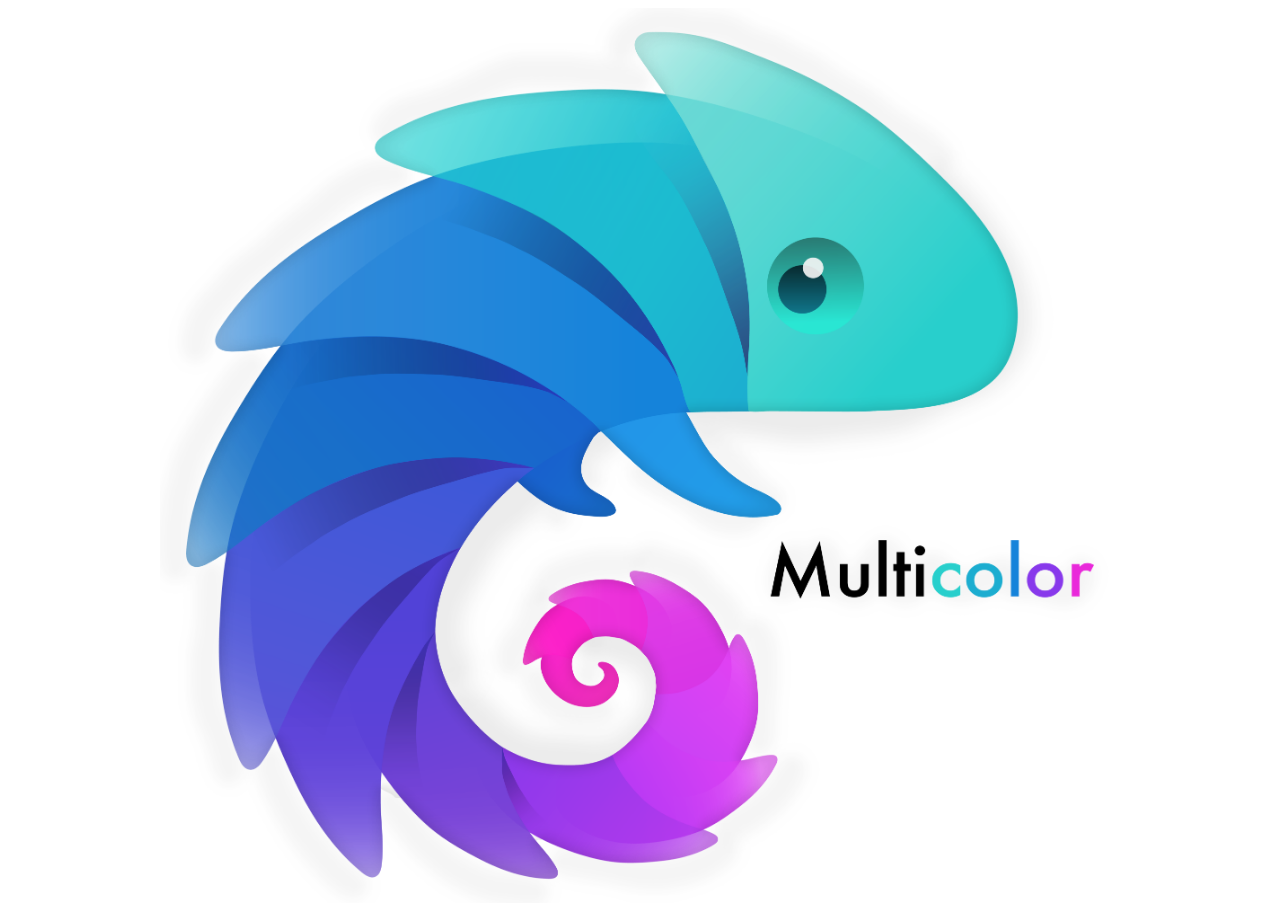
<file: index.html>
<!DOCTYPE html>
<html lang="en">
<head>
  <meta charset="UTF-8">
  <meta name="viewport" content="width=device-width, initial-scale=1.0">
  <meta http-equiv="X-UA-Compatible" content="ie=edge">
  <link rel="stylesheet" href="main.css"/>
  <title>Projects</title>
</head>
<body>
  <div id="container">
    <div id="image" style="background-image:url('images/proj1.png')"></div>
  </div>
</body>
</html>
</file>
<file: main.css>
body {
  background-color: #fff;
}
#container {
  width: 960px;
  margin: 0 auto;
}
#image {
  height: 100vh;
  background-repeat: no-repeat;
  background-size: contain;
}
</file>
